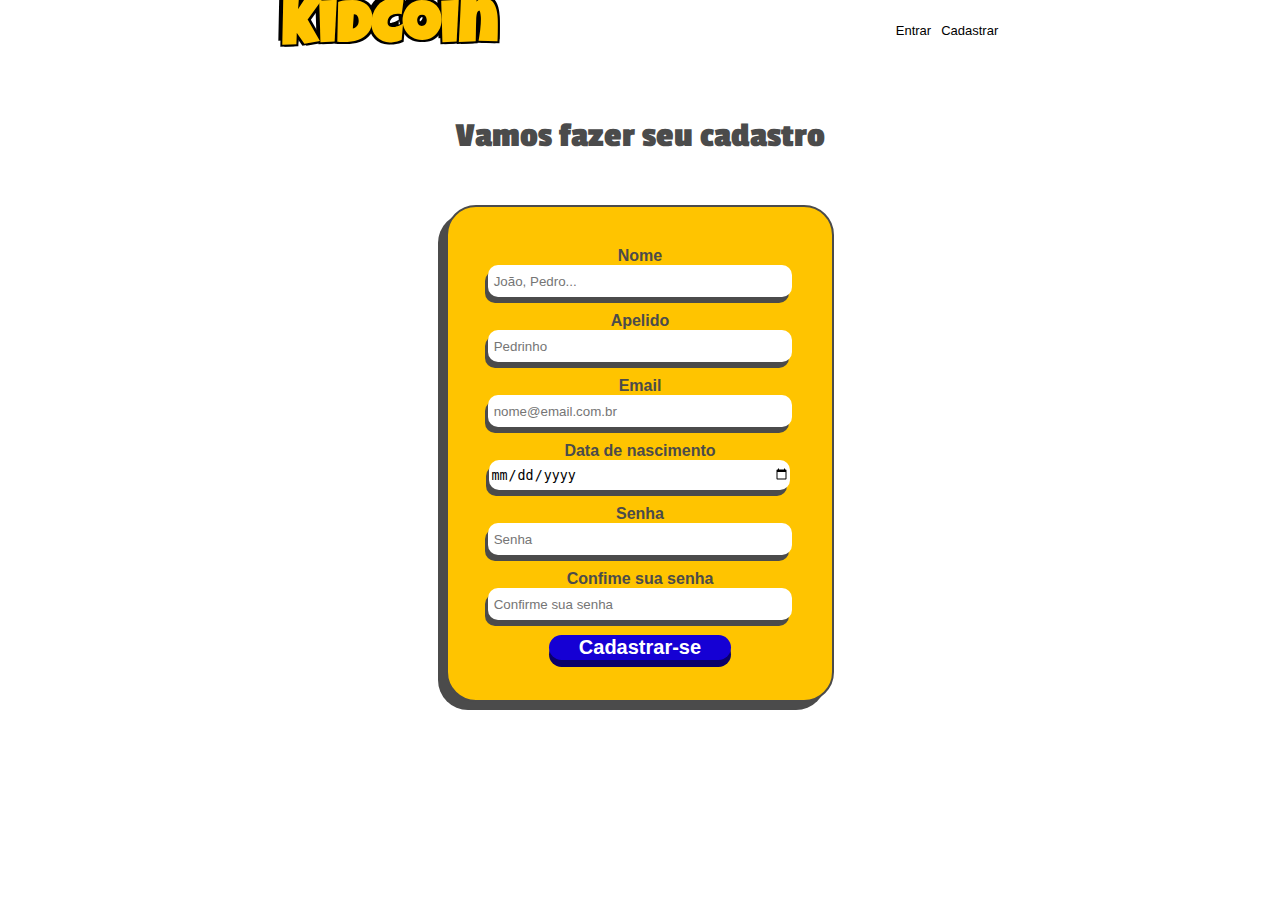
<file: cadastrar.html>
<!DOCTYPE html>
<html lang="en">
<head>
    <meta charset="UTF-8">
    <meta name="viewport" content="width=device-width, initial-scale=1.0">
    <link rel="preconnect" href="https://fonts.googleapis.com">
    <link rel="preconnect" href="https://fonts.gstatic.com" crossorigin>
    <link href="https://fonts.googleapis.com/css2?family=Luckiest+Guy&family=Oswald:wght@200..700&display=swap" rel="stylesheet">

    <link rel="preconnect" href="https://fonts.googleapis.com">
    <link rel="preconnect" href="https://fonts.gstatic.com" crossorigin>
    <link href="https://fonts.googleapis.com/css2?family=Roboto:ital,wght@0,100..900;1,100..900&display=swap" rel="stylesheet">

    <link rel="preconnect" href="https://fonts.googleapis.com">
    <link rel="preconnect" href="https://fonts.gstatic.com" crossorigin>
    <link href="https://fonts.googleapis.com/css2?family=Passion+One:wght@400;700;900&display=swap" rel="stylesheet">
    <link rel="stylesheet" href="style.css">
    <title>KIDCOIN - Cadastro</title>
</head>
<body>
    <div class="">
        <div id="wrap">
            <nav>
                    <div class="main">
                    <a href="index.html"><h1>KidCoin</h1></a>
                    <ul>
                        <a href="login.html"><li>Entrar</li></a>
                        <a href="cadastrar.html"><li>Cadastrar</li></a>
                    </ul>
                    </div>
                </nav>
            <div class="loginwrap">
                <div>
                    <div class="logintitle"><h2>Vamos fazer seu cadastro</h2></div>
            <form class="login" action="">

                <label for="nome">Nome</label><br>
                <input type="text" name="nome" id="nome" placeholder=" João, Pedro..."><br>

                <label for="nickName">Apelido</label><br>
                <input type="text" name="nick" id="nickName" placeholder=" Pedrinho"><br>
                
                <label for="email">Email</label><br>
                <input type="email" name="email" id="email" placeholder=" nome@email.com.br"><br>

                <label for="idade">Data de nascimento</label><br>
                <input type="date" name="nome" id="nome" placeholder=" Digite seu nome"><br>
        
                <label for="password">Senha</label><br>
                <input type="password" name="password" id="password" placeholder=" Senha"><br>

                <label for="password">Confime sua senha</label><br>
                <input type="password" name="password" id="password" placeholder=" Confirme sua senha"><br>
                
                <button>Cadastrar-se</button>
            </form>
                </div>
            </div>
            </div>
    </div>
</body>
</html>
</file>
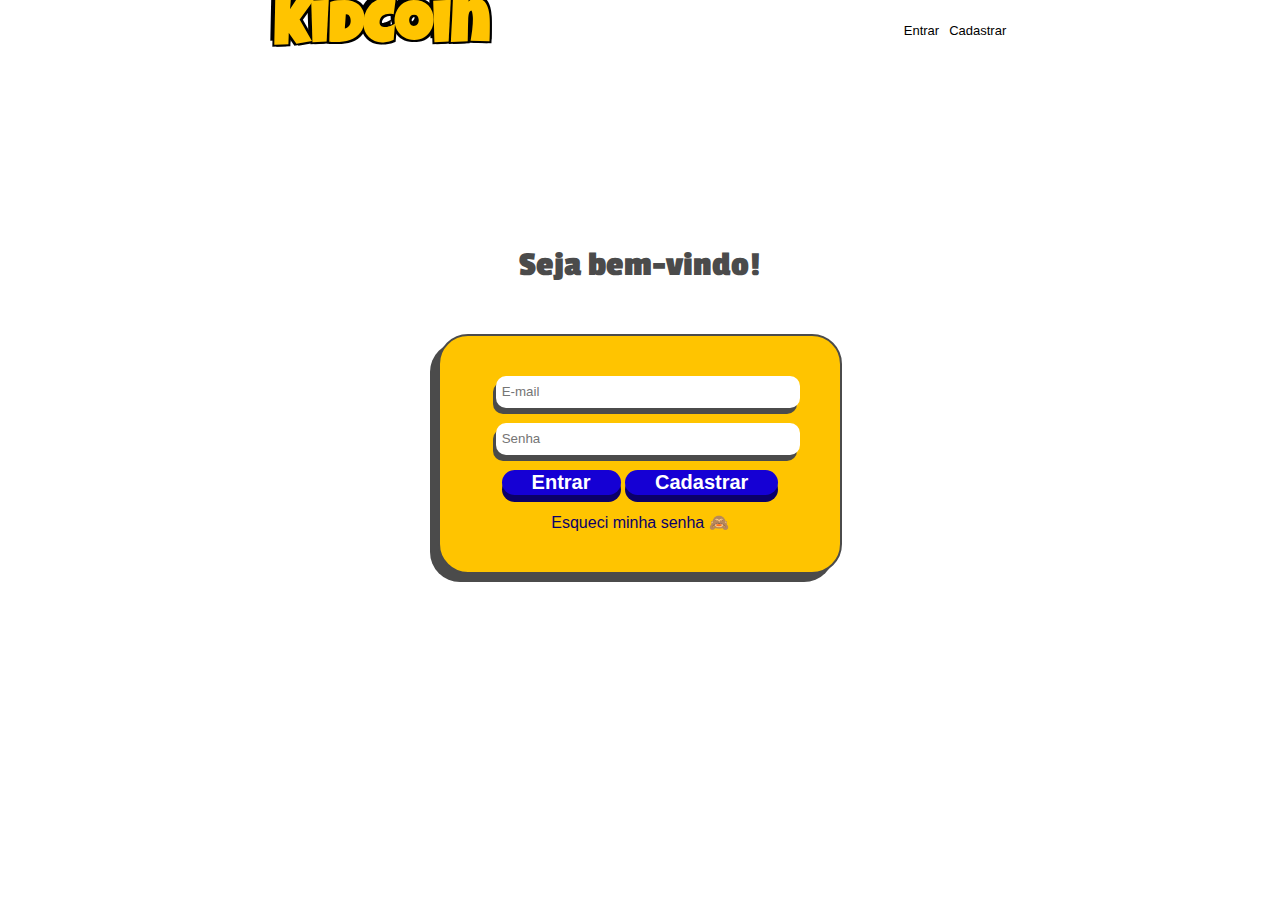
<file: login.html>
<!DOCTYPE html>
<html lang="en">
<head>
    <meta charset="UTF-8">
    <meta name="viewport" content="width=device-width, initial-scale=1.0">
    <link rel="preconnect" href="https://fonts.googleapis.com">
    <link rel="preconnect" href="https://fonts.gstatic.com" crossorigin>
    <link href="https://fonts.googleapis.com/css2?family=Luckiest+Guy&family=Oswald:wght@200..700&display=swap" rel="stylesheet">

    <link rel="preconnect" href="https://fonts.googleapis.com">
    <link rel="preconnect" href="https://fonts.gstatic.com" crossorigin>
    <link href="https://fonts.googleapis.com/css2?family=Roboto:ital,wght@0,100..900;1,100..900&display=swap" rel="stylesheet">

    <link rel="preconnect" href="https://fonts.googleapis.com">
    <link rel="preconnect" href="https://fonts.gstatic.com" crossorigin>
    <link href="https://fonts.googleapis.com/css2?family=Passion+One:wght@400;700;900&display=swap" rel="stylesheet">
    <link rel="stylesheet" href="style.css">
    <title>KIDCOIN - Login</title>
</head>
<body>
    <div class="">
        <div id="wrap">
                <nav>
                    <div class="main">
                    <a href="index.html"><h1>KidCoin</h1></a>
                    <ul>
                        <a href="login.html"><li>Entrar</li></a>
                        <a href="cadastrar.html"><li>Cadastrar</li></a>
                    </ul>
                    </div>
                </nav>
            <div class="loginwrap">
                <div>
                    <div class="logintitle"><h2>Seja bem-vindo!</h2></div>
            <form class="login" action="">
                
                <label for="email"></label>
                <input type="email" name="email" id="email" placeholder=" E-mail"><br>
        
                <label for="password"></label>
                <input type="password" name="password" id="password" placeholder=" Senha"><br>
                <button><a href="perfilJogador.html">Entrar</a></button>
                <button><a href="cadastrar.html">Cadastrar</a></button><br><br>
                <a href="">Esqueci minha senha 🙈</a>                
            </form>
                </div>
            </div>
            </div>
    </div>
</body>
</html>
</file>
<file: style.css>
html {
  scroll-behavior: smooth;
}

body,
h1 {
  display: flex;
  justify-content: center;
  margin: 0px;
  padding: 0px;
  border: 0px;
  font-family: Arial, Helvetica, sans-serif;
}
body {
  background-color: #ffffff;
}
a {
  text-decoration: none;
  color: #0b0069;
}
button a {
  text-decoration: none;
  color: #ffffff;
}
section {
  padding: 80px 0px;
}

.main {
  width: 100%;
  display: flex;
  justify-content: space-between;
  align-items: center;
}

.wrapmenu {
  width: 70%;
  display: flex;
  justify-content: space-between;
  align-items: center;
}

#wrap {
  flex-wrap: wrap;
  display: flex;
  justify-content: center;
}

nav {
  display: flex;
  justify-content: center;
  text-align: right;
  margin: 0px;
  height: auto;
  width: 100%;
  align-items: center;
}

nav ul {
  display: flex;
  list-style: none;
  margin: 0px;
  padding: 10px;
  justify-content: end;
}

nav ul li {
  margin-right: 10px;
}

nav a {
  text-decoration: none;
  font-size: small;
  color: #000000;
}

nav a:hover {
  color: #858585;
}

.hero {
  flex-wrap: wrap;
  display: flex;
  height: 8-vh;
  width: 100vw;
  align-items: center;
  justify-content: center;
}

.herotitle {
  display: flex;
  flex-wrap: wrap;
  justify-content: center;
  width: 600px;
}

.herotitle h1 {
  font-family: "Luckiest Guy", cursive;
  color: #ffc400;
  font-size: 140px;
  text-shadow: -4px -4px 0 black, 2px -2px 0 black, -2px 2px 0 black,
    2px 2px 0 black;
  transition: 0.3s;
}

nav h1:hover {
  font-size: 65px;
}

.herotitle h2 {
  color: #4b4b4b;
  text-align: center;
  font-family: "Passion One", Geneva, Tahoma, sans-serif;
  font-weight: bolder;
  font-size: 40px;
  margin: 0;
  margin-bottom: 15px;
}

.heroimg img {
  height: 450px;
}

.jogueagora {
  text-decoration: none;
  text-align: center;
  background-color: #00da49;
  color: #ffffff;
  width: 250px;
  border-radius: 30px;
  font-size: 22px;
  font-weight: bolder;
  margin: 8px;
  padding: 5px;
  box-shadow: 0px 7px #006421;
  transition: 0.3s;
}

.saibamais {
  width: 250px;
  text-align: center;
  text-decoration: none;
  background-color: #1500d4;
  color: #ffffff;
  border-radius: 30px;
  font-size: 22px;
  font-weight: bolder;
  margin: 8px;
  padding: 5px;
  box-shadow: 0px 7px #0b0069;
  transition: 0.3s;
}

.jogueagora:hover {
  transform: translateY(8px);
  box-shadow: none;
}

.saibamais:hover {
  transform: translateY(8px);
  box-shadow: none;
}

/*seçaõ sobre*/
.about {
  flex-wrap: wrap;
  display: flex;
  width: 100%;
  align-items: center;
  justify-content: center;
  color: #3b3b3b;
}

.abouttitle {
  display: flex;
  flex-wrap: wrap;
  justify-content: center;
  width: 560px;
}

.abouttitle h1 {
  font-family: "Luckiest Guy", cursive;
  color: #bf211e;
  font-size: 140px;
  text-shadow: -4px -4px 0 black, 2px -2px 0 black, -2px 2px 0 black,
    2px 2px 0 black;
  transition: 0.3s;
}

.aboutitle h1:hover {
  font-size: 150px;
}

.abouttitle h2 {
  font-family: "Passion One", Arial, Helvetica, sans-serif;
  color: #4b4b4b;
  font-size: 50px;
  transition: 0.3s;
  margin: 0;
}

.aboutimg img {
  height: 600px;
}

.about p {
  font-weight: bold;
  margin: 4px;
}

/* PRETTY CTA */
.cta-section {
  flex-wrap: wrap;
  display: flex;
  width: 100vw;
  height: 100vh;
  align-items: center;
  justify-content: center;
  color: #ffffff;
  background-color: #00002c;
}

.ctatitle {
  display: flex;
  flex-wrap: wrap;
  justify-content: center;
  width: 700px;
  text-align: center;
}

.ctatitle h1 {
  font-family: "Luckiest Guy", cursive;
  color: #bf211e;
  font-size: 140px;
  text-shadow: -4px -4px 0 black, 2px -2px 0 black, -2px 2px 0 black,
    2px 2px 0 black;
  transition: 0.3s;
}

.ctatitle h1:hover {
  font-size: 150px;
}

.ctatitle h2 {
  font-family: "Passion One", Arial, Helvetica, sans-serif;
  color: #ffffff;
  font-size: 70px;
  transition: 0.3s;
  margin: 0;
}

.ctaimg img {
  height: 500px;
}

.cta-section p {
  font-weight: bold;
  margin: 4px;
}

.ctabutton {
  text-decoration: none;
  text-align: center;
  background-color: #ffffff;
  color: #00002c;
  width: 250px;
  border-radius: 30px;
  font-size: 22px;
  font-weight: bolder;
  margin: 8px;
  padding: 5px;
  box-shadow: 0px 7px #696969;
  transition: 0.3s;
}

.ctabutton:hover {
  transform: translateY(8px);
  box-shadow: none;
}

/*LOGIN*/

.loginwrap {
  height: 80vh;
  display: flex;
  flex-wrap: wrap;
  justify-content: center;
  align-items: center;
}

nav h1 {
  font-family: "Luckiest Guy", cursive;
  color: #ffc400;
  font-size: 60px;
  text-shadow: -4px -4px 0 black, 2px -2px 0 black, -2px 2px 0 black,
    2px 2px 0 black;
  transition: 0.3s;
  padding-left: 20px;
}

.logintitle h2 {
  font-family: "Passion One";
  color: #4b4b4b;
  font-size: 35px;
  text-align: center;
  width: 100%;
}

.logintitle {
  width: 100%;
}

.login {
  text-align: center;
  border: solid 2px #4b4b4b;
  padding: 40px;
  border-radius: 30px;
  box-shadow: -8px 8px 0px #4b4b4b;
  margin: 50px 0px;
  background-color: #ffc400;
}

.login h2 {
  text-align: center;
  font-family: Arial, Helvetica, sans-serif;
}

.login input {
  width: 300px;
  border-radius: 10px;
  height: 30px;
  border: none;
  box-shadow: -3px 6px 0px #4b4b4b;
  margin-bottom: 15px;
}

.login label {
  padding: 8px;
  font-weight: bold;
  color: #4b4b4b;
}

.login button {
  text-align: center;
  text-decoration: none;
  background-color: #1500d4;
  color: #ffffff;
  border-radius: 30px;
  font-size: 20px;
  font-weight: bolder;
  padding-right: 30px;
  padding-left: 30px;
  box-shadow: 0px 7px #0b0069;
  transition: 0.3s;
  border: none;
}

.login button:hover {
  transform: translateY(8px);
  box-shadow: none;
}

/* PERFIL DO JOGADOR */
.charsection {
  flex-wrap: wrap;
  display: flex;
  align-items: center;
  justify-content: center;
  margin: 0px 0px;
}

.chartitle {
  display: flex;
  flex-wrap: wrap;
  justify-content: center;
  width: 400px;
}

.chartitle h1 {
  font-family: "Luckiest Guy", cursive;
  color: #ffc400;
  font-size: 140px;
  text-shadow: -4px -4px 0 black, 2px -2px 0 black, -2px 2px 0 black,
    2px 2px 0 black;
  transition: 0.3s;
}

nav h1:hover {
  font-size: 65px;
}

.chartitle h2 {
  color: #4b4b4b;
  text-align: center;
  font-family: "Passion One", Geneva, Tahoma, sans-serif;
  font-weight: bolder;
  font-size: 40px;
  margin: 0;
  margin-bottom: 15px;
  width: 100%;
}
#mission-counter{
  font-family: "Luckiest Guy", cursive;
}

.charimg img {
  height: 450px;
}

.playerhud-badge{
  height: 210px;
  margin-top: 30px;
}

/* SKIN CARD BOX */
.skinsection {
  width: 90%;
  flex-wrap: wrap;
  display: flex;
  align-items: center;
  justify-content: center;
  margin: 0px 0px;
  padding: 0px;
}

.skincardbox {
  width: 100%;
}

.skincard {
  display: flex;
  flex-wrap: wrap;
  justify-content: center;
  align-items: center;
  width: 170px;
  border-radius: 10px;
  margin: 10px 10px;
  box-shadow: -6px 6px 0px #4b4b4b;
  background-color: #ffc400;
  transition: 0.1s;
}

.skincard h3 {
  color: #3b3b3b;
  font-family: "Luckiest Guy", cursive;
  width: 120px;
  text-align: center;
}

.skincard:active {
  transform: translateY(8px);
  box-shadow: none;
}

.skintitle {
  width: 100%;
  text-align: center;
  font-family: "Luckiest Guy", cursive;
  color: #3b3b3b;
  font-size: 35px;
}
.skinimg img {
  height: 150px;
}

/* hub de missões */
.charsection-inhub {
  display: flex;
  justify-content: center;
  flex-wrap: wrap;
  width: 100%;
  height: auto;
  padding: 60px 0px;
  align-items: center;
  font-family: "Passion One", Geneva, Tahoma, sans-serif;
  color: #3b3b3b;
  gap: 50px;
  padding: 0px;
  margin: 0px;
}
.hubcharimg {
  height: 300px;
}
.charsection-inhub p {
  font-size: 35px;
}
.charsection-inhub h2{
    width: 100%;
    text-align: center;
    padding: 0px;
    margin: 0px;
}

.missionsection h1 {
  font-family: "Luckiest Guy", cursive;
  color: #3b3b3b;
  font-size: 60px;
  width: 100%;
}

.missionsection h2 {
  width: 100%;
  text-align: center;
  font-family: "Luckiest Guy", cursive;
  color: #3b3b3b;
  margin: 50px 0px;
  margin-bottom: 100px;
}

.missionsection {
  width: 100%;
  display: flex;
  flex-wrap: wrap;
  justify-content: center;
  font-size: 25px;
  padding: 0px;
  color: #3b3b3b;
  margin-top: 90px;
}

.missionsection p {
  margin: 0px;
  text-align: center;
}

.mission01 {
  display: flex;
  justify-content: center;
  align-items: center;
  background-color: #aaaaaa;
  height: 60px;
  border-radius: 50px;
  padding: 0px 50px;
  font-weight: bold;
  box-shadow: 0px 7px #666666;
  transition: 0.3s;
  cursor: pointer;
  font-family: "Passion One", Geneva, Tahoma, sans-serif;
}

.mission02 {
  display: flex;
  justify-content: center;
  align-items: center;
  background-color: #a6e200;
  height: 60px;
  border-radius: 40px;
  padding: 0px 50px;
  font-weight: bold;
  box-shadow: 0px 7px #79a500;
  transition: 0.3s;
  cursor: pointer;
  font-family: "Passion One", Geneva, Tahoma, sans-serif;
}

.mission03 {
  display: flex;
  justify-content: center;
  align-items: center;
  background-color: #ffd000;
  height: 60px;
  border-radius: 40px;
  padding: 0px 50px;
  font-weight: bold;
  box-shadow: 0px 7px #be9c00;
  transition: 0.3s;
  cursor: pointer;
  font-family: "Passion One", Geneva, Tahoma, sans-serif;
}

.mission04 {
  display: flex;
  justify-content: center;
  align-items: center;
  background-color: #ff3a18;
  height: 60px;
  border-radius: 40px;
  padding: 0px 50px;
  font-weight: bold;
  box-shadow: 0px 7px #5c2016;
  transition: 0.3s;
  cursor: pointer;
  font-family: "Passion One", Geneva, Tahoma, sans-serif;
}

.dividermap {
  width: 100%;
  display: flex;
  justify-content: center;
  margin-top: 6px;
}

.linemap {
  width: 5px;
  height: 100px;
  background-color: #3b3b3b;
  margin: 4px;
}

.mission01:hover,
.mission02:hover,
.mission03:hover,
.mission04:hover {
  transform: translateY(8px);
  box-shadow: none;
}

.badge img {
  height: 300px;
}

.voltar {
  width: 130px;
  text-align: center;
  text-decoration: none;
  background-color: #1500d4;
  color: #ffffff;
  border-radius: 30px;
  font-size: 22px;
  font-weight: bolder;
  margin: 8px;
  padding: 5px;
  box-shadow: 0px 7px #0b0069;
  transition: 0.3s;
}

.voltar:hover {
  transform: translateY(8px);
  box-shadow: none;
}

footer {
  text-align: center;
  color: #858585;
  height: 50px;
}

/* MODAL QUIZ */
/* The Modal (background) */
.modal {
  display: none; /* Hidden by default */
  position: fixed; /* Stay in place */
  z-index: 1; /* Sit on top */
  left: 0;
  top: 0;
  width: 100%; /* Full width */
  height: 100%; /* Full height */
  overflow: auto; /* Enable scroll if needed */
  background-color: rgb(0, 0, 0); /* Fallback color */
  background-color: rgba(0, 0, 0, 0.4); /* Black w/ opacity */
}

/* Modal Content/Box */
.modal-content {
  background-color: #ffd000;
  margin: 5% auto; /* 15% from the top and centered */
  padding: 20px;
  border: 1px solid #888;
  width: 90%; /* Could be more or less, depending on screen size */
  border-radius: 50px;
  box-shadow: -20px 20px #272727;
}

/* The Close Button */
.close {
  color: #aaa;
  float: right;
  font-size: 28px;
  font-weight: bold;
}

.close:hover,
.close:focus {
  color: black;
  text-decoration: none;
  cursor: pointer;
}

.modal-quiz {
  display: flex;
  justify-content: center;
  flex-wrap: wrap;
  padding: 0px;
  margin: 0px;
}

.modal-quiz h2 {
  color: #3b3b3b;
  font-family: "Passion One", Geneva, Tahoma, sans-serif;
  font-size: 50px;
  padding: 0px;
  margin: 0px;
  width: 100%;
  text-align: center;
}

.modal-quiz h3 {
  color: #3b3b3b;
  font-family: "Passion One", Geneva, Tahoma, sans-serif;
  font-size: 30px;
  padding: 0px;
  margin: 0px;
  width: 100%;
  text-align: center;
  width: 100%;
}
.modal-quiz p {
  color: #3b3b3b;
  font-family: "Passion One", Geneva, Tahoma, sans-serif;
  font-size: 30px;
  padding: 0px;
  width: 70%;
  text-align: center;
  width: 100%;
}

.alternatives {
  text-align: left;
  color: #3b3b3b;
  font-family: "Passion One", Geneva, Tahoma, sans-serif;
  font-size: 25px;
}

.alternatives input[type="radio"] {
  -ms-transform: scale(1.5); /* IE 9 */
  -webkit-transform: scale(1.5); /* Chrome, Safari, Opera */
  transform: scale(1.5);
}

.modal-quiz input[type="text"] {
  background-color: #ffd000;
  border: none;
  border-bottom: solid 2px #3b3b3b;
  color: #3b3b3b;
  font-size: 25px;
  font-family: "Passion One", Geneva, Tahoma, sans-serif;
  text-align: center;
}

/* ANIMATIONS */
@keyframes bounce {
  0%,
  100% {
    transform: translateY(0);
    animation-timing-function: ease-in-out;
  }
  50% {
    transform: translateY(-15px);
    animation-timing-function: ease-in-out;
  }
}

.charImg {
  animation: bounce 1s infinite;
}

.aboutimg {
  animation: bounce 1.3s infinite;
}
.ctaimg {
  animation: bounce 1.7s infinite;
}
.hubcharimg {
  animation: bounce 1.7s infinite;
}
.badge {
  animation: bounce 1.3s infinite;
}
@media screen and (max-width: 700px) {
  .main {
    width: 100vw;
  }

  .wrapmenu {
    width: 100vw;
  }

  .herotitle h1 {
    font-size: 90px;
  }

  .herotitle h1:hover {
    font-size: 90px;
  }

  .heroimg img {
    height: 400px;
  }

  .abouttitle {
    width: 400px;
    display: flex;
    flex-wrap: wrap;
    justify-content: center;
    text-align: center;
    order: 0;
  }

  .about {
    padding-top: 50px;
    padding-bottom: 50px;
  }

  .aboutimg img {
    height: 400px;
  }

  .charImg img {
    height: 350px;
  }

  .charimg img {
    height: 350px;
  }
  .ctaimg img {
    height: 350px;
  }
  .cta-section {
    height: 100vh;
  }
  .ctatitle h2 {
    font-size: 45px;
  }

  /* HUB MISSION */

  .charsection-inhub p {
    width: 100%;
    text-align: center;
    padding: 0px;
    margin: 0px;
  }


  .missionsection h1 {
    text-align: center;
  }

  /*LOGIN*/
  .login {
    width: auto;
    margin-left: 20px;
    margin-right: 20px;
    margin-top: 0px;
  }

  .login input {
    width: auto;
  }

  nav {
    margin-bottom: 80px;
  }

  nav h1 {
    font-size: 40px;
    padding-left: 20px;
  }

  .login button {
    margin-bottom: 10px;
  }
}
</file>
